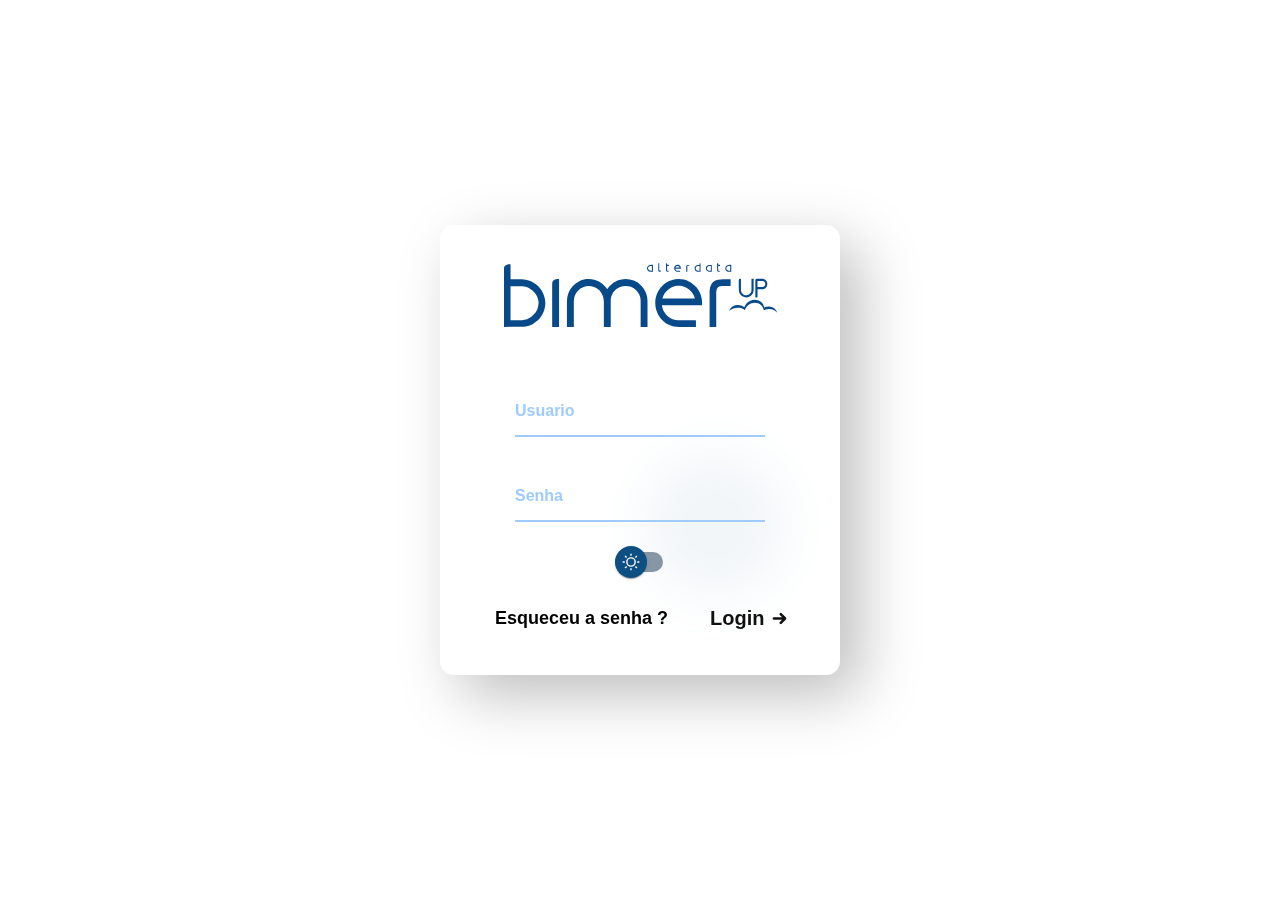
<file: index.html>
<!DOCTYPE html>
<html lang="en">
<head>
  <meta charset="UTF-8">
  <meta http-equiv="X-UA-Compatible" content="IE=edge">
  <meta name="viewport" content="width=device-width, initial-scale=1.0">
  <link rel="stylesheet" href="style.css">
  <title>Bimer UP - Login</title>
</head>
<body>
  <div class="card">
    <div class="bg">
      <img class="card-imagem" src="./assets/Bimer-logo-light.svg" alt="">
      <div class="input-container">
        <input class="input-user" type="text" id="input" required="">
        <label for="input" class="label">Usuario</label>
        <div class="underline"></div>
      </div> 
      <div class="input-container">
        <input class="input-psw" type="password" id="input-psw" required="">
        <label for="input" class="label">Senha</label>
        <div class="underline"></div>
      </div>

      <label class="ui-switch">
        <input type="checkbox" id="chk">
        <div class="slider">
          <div class="circle"></div>
        </div>
      </label>

      <a class="forgot-psw" href="#">Esqueceu a senha ?</a>
      
      <button id="loginButton">
        <p>Login</p>
        <svg stroke-width="4" stroke="currentColor" viewBox="0 0 24 24" fill="none" class="h-6 w-6" xmlns="http://www.w3.org/2000/svg">
            <path d="M14 5l7 7m0 0l-7 7m7-7H3" stroke-linejoin="round" stroke-linecap="round"></path>
        </svg>
      </button>
    </div>
    <div class="blob"></div>
  </div>
  
  <script src="script.js"></script>
</body>
</html>
</file>
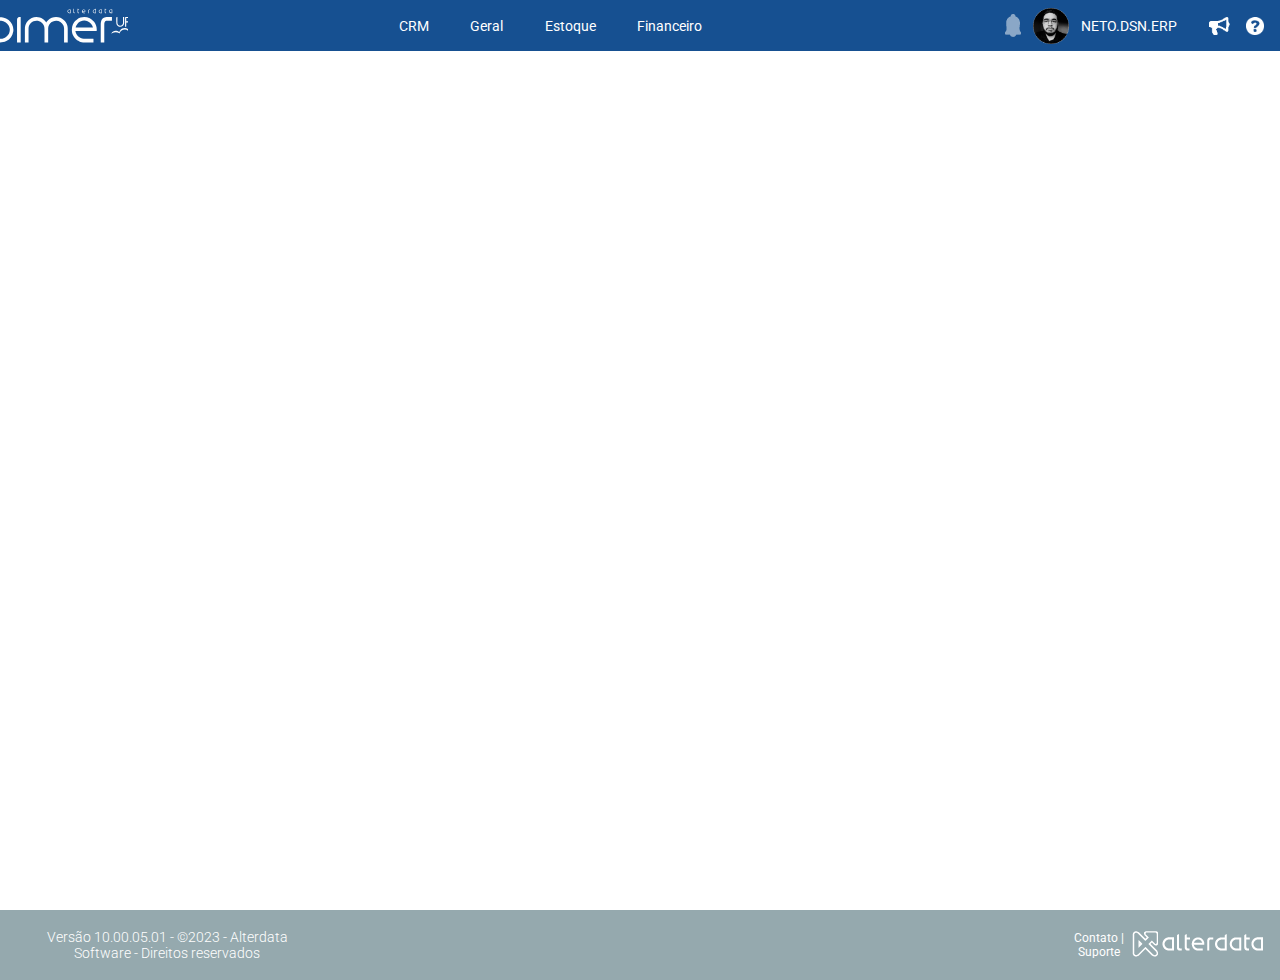
<file: inicial.html>
<!DOCTYPE html>
<html lang="en">
<head>
  <meta charset="UTF-8">
  <meta http-equiv="X-UA-Compatible" content="IE=edge">
  <meta name="viewport" content="width=device-width, initial-scale=1.0">
  <link rel="stylesheet" href="inicial.css">
  <title>Bimer Up</title>
</head>
<body>
<header>
  <nav class="navbar">
    <img src="./assets/Bimer-logo.svg" class="nav-image" alt="bimer_logo">
    <ul>
      <li><a href="#" class="nav-links">CRM</a></li>
      <li><a href="#" class="nav-links">Geral</a></li>
      <li><a href="#" class="nav-links">Estoque</a></li>
      <li><a href="#" class="nav-links">Financeiro</a></li>
    </ul>
  <div class="nav-icones">
    <img class="nav-icone-notificacao" src="assets/notificacao.png" alt="falante">
    <img class="nav-icone-user" src="assets/eu.png" alt="usuario">
    <a href="#" class="nav-links">NETO.DSN.ERP</a> 
    <img class="nav-icone" src="assets/falante.png" alt="falante">
    <img class="nav-icone" src="assets/interrogacao.png" alt="interrogacao">    
  </div>
  </nav>
</header>

<iframe class="livedesktop" src="https://livedesktop.alterdata.com.br/#/main?sysname=Wphd&usercode=177944" frameborder="0" width="100%" height="100%"></iframe>

<footer class="rodape">
  <div class="rodape-informacoes">
    <h3 class="rodape-versao">Versão 10.00.05.01 - ©2023 - Alterdata Software - Direitos reservados</h3>
    <div class="rodape-links">
      <a class="rodape-link" href="https://www.alterdata.com.br/contato">Contato</a>
      <span>|</span>
      <a class="rodape-link" href="https://cliente.alterdata.com.br/pg/login/central-login">Suporte</a>
    </div>
    <div>
      <img src="assets/logoAlterdata.png" alt="logoAlterdata">
    </div>
  </div>
  
</footer>
</body>
</html>
</file>
<file: style.css>
.card {
  position: absolute;
  top: 50%;
  left: 50%;
  transform: translate(-50%, -50%);
  width: 400px;
  height: 450px;
  border-radius: 14px;
  z-index: 1111;
  overflow: hidden;
  display: flex;
  flex-direction: column;
  align-items: center;
  justify-content: center;
  box-shadow: 20px 20px 60px #bebebe, -20px -20px 60px #ffffff;
  margin: 2e;
}

.dark .card {
  box-shadow: 2px 2px 10px #0077ff, -2px -2px 10px #0077ff;
}

.dark {
  background-color: #001c3b;
}

.bg {
  position: absolute;
  top: 5px;
  left: 5px;
  width: 390px;
  height: 440px;
  z-index: 2;
  background: rgba(255, 255, 255, .95);
  backdrop-filter: blur(24px);
  border-radius: 10px;
  overflow: hidden;
  outline: 2px solid white;
  text-align: center;
  padding: 2em 0;
}

.dark .bg {
  background: #001c3b;
  outline: #001c3b;
}

.blob {
  position: absolute;
  z-index: 1;
  top: 50%;
  left: 50%;
  width: 150px;
  height: 150px;
  border-radius: 50%;
  background-color: #0d4f83;
  opacity: 1;
  filter: blur(12px);
  animation: blob-bounce 5s infinite ease;
}

.dark .blob {
  background-color: #ffffff
}

.card-imagem {
  width: 70%;
  height: 15%;
  margin-bottom: 20px ;
}

.forgot-psw {
  padding: 0;
  margin: 0;
  border: none;
  background: none;
  position: absolute;
  text-decoration: none;
  font-family: 'Franklin Gothic Medium', 'Arial Narrow', Arial, sans-serif;
  font-weight: 600;
  bottom: 105px;
  left: 50px;   
  font-size: 18px;
  color: black;
}

.dark .forgot-psw {
  color: #ffffff;
}

.dark .input-user {
  color: #ffffff;
}

.dark .input-psw {
  color: #ffffff;
}

.forgot-psw:hover {
  color: #0d4f83;
}

.dark .forgot-psw:hover {
  color: #0077ff;
}

.input-container {
  position: relative;
  margin: 70px 0 0 70px;
  margin-top: 50px;
  width: 200px;
}

.input-container input {
  font-size: 20px;
  width: 250px;
  border: none;
  border-bottom: 2px solid #9fccfd;
  padding: 5px 0;
  background-color: transparent;
  outline: none;
}

.input-container .label {
  position: absolute;
  top: 0;
  left: 0;
  font-family: 'Franklin Gothic Medium', 'Arial Narrow', Arial, sans-serif;
  font-weight: 600;
  color: #9fccfd;
  transition: all 0.3s ease;
  pointer-events: none;
}

.input-container input:focus ~ .label,
.input-container input:valid ~ .label {
  top: -20px;
  font-size: 16px;
  color: #005580;
}

.dark .input-container input:focus ~ .label,
.dark .input-container input:valid ~ .label {
  color: #ffffff;
}

.input-container .underline {
  position: absolute;
  bottom: 0;
  left: 0;
  height: 2px;
  width: 250px;
  background-color: #0d4f83;
  transform: scaleX(0);
  transition: all 0.3s ease;
}

.dark .input-container .underline {
  background-color: #ffffff;
}

.input-container input:focus ~ .underline,
.input-container input:valid ~ .underline {
  transform: scaleX(1);
}

.input-container input:focus ~ .underline,
.input-container input:valid ~ .underline{
  display: block;
}

button {
  --primary-color: #111;
  --hovered-color: #0d4f83;
  padding: 0;
  margin: 0;
  border: none;
  background: none;
  bottom: -65px;
  left: 265px; 
  font-family: 'Franklin Gothic Medium', 'Arial Narrow', Arial, sans-serif;
  cursor: pointer;  
  position: relative;
  display: flex;
  font-weight: 600;
  font-size: 20px;
  gap: 0.5rem;
  align-items: center;
}

.input-user {
  text-transform: uppercase;
}
.dark button {
  --primary-color: #ffffff;
  --hovered-color: #0077ff;
}

button p {
  margin: 0;
  position: relative;
  font-size: 20px;
  color: var(--primary-color)
}

button::after {
  position: absolute;
  content: "";
  width: 0;
  left: 0;
  bottom: -7px;
  background: var(--hovered-color);
  height: 2px;
  transition: 0.3s ease-out;
}

button p::before {
  position: absolute;
/*   box-sizing: border-box; */
  content: "Login";
  width: 0%;
  inset: 0;
  color: var(--hovered-color);
  overflow: hidden;
  transition: 0.3s ease-out;
}

button:hover::after {
  width: 100%;
}

button:hover p::before {
  width: 100%;
}

button:hover svg {
  transform: translateX(4px);
  color: var(--hovered-color)
}

button svg {
  color: var(--primary-color);
  transition: 0.2s;
  position: relative;
  width: 15px;
  transition-delay: 0.2s;
}

/* switch settings 👇 */

.ui-switch {
  /* switch */
  --switch-bg: rgb(135, 150, 165);
  --switch-width: 48px;
  --switch-height: 20px;
  /* circle */
  --circle-diameter: 32px;
  --circle-bg: #0d4f83;
  --circle-inset: calc((var(--circle-diameter) - var(--switch-height)) / 2);
}

.ui-switch input {
  display: none;
}

.slider {
  -webkit-appearance: none;
  -moz-appearance: none;
  appearance: none;
  width: var(--switch-width);
  height: var(--switch-height);
  background: var(--switch-bg);
  border-radius: 999px;
  position: relative;
  cursor: pointer;
  right: -170px;
  bottom: -30px;
}

.slider .circle {
  top: calc(var(--circle-inset) * -1);
  left: 0;
  width: var(--circle-diameter);
  height: var(--circle-diameter);
  position: absolute;
  background: var(--circle-bg);
  border-radius: inherit;
  background-image: url("[data-uri]");
  background-repeat: no-repeat;
  background-position: center center;
  -webkit-transition: left 150ms cubic-bezier(0.4, 0, 0.2, 1) 0ms, -webkit-transform 150ms cubic-bezier(0.4, 0, 0.2, 1) 0ms;
  -o-transition: left 150ms cubic-bezier(0.4, 0, 0.2, 1) 0ms, transform 150ms cubic-bezier(0.4, 0, 0.2, 1) 0ms;
  transition: left 150ms cubic-bezier(0.4, 0, 0.2, 1) 0ms, transform 150ms cubic-bezier(0.4, 0, 0.2, 1) 0ms, -webkit-transform 150ms cubic-bezier(0.4, 0, 0.2, 1) 0ms;
  display: -webkit-box;
  display: -ms-flexbox;
  display: flex;
  -webkit-box-align: center;
  -ms-flex-align: center;
  align-items: center;
  -webkit-box-pack: center;
  -ms-flex-pack: center;
  justify-content: center;
  box-shadow: 0px 2px 1px -1px rgba(0,0,0,0.2), 0px 1px 1px 0px rgba(0,0,0,0.14), 0px 1px 3px 0px rgba(0,0,0,0.12);
  ;
}

.slider .circle::before {
  content: "";
  position: absolute;
  width: 100%;
  height: 100%;
  background: rgba(255, 255, 255, 0.75);
  border-radius: inherit;
  -webkit-transition: all 500ms;
  -o-transition: all 500ms;
  transition: all 500ms;
  opacity: 0;
}

/* actions */

.ui-switch input:checked+.slider .circle {
  left: calc(100% - var(--circle-diameter));
  background-image: url("[data-uri]");
}

.ui-switch input:active+.slider .circle::before {
  -webkit-transition: 0s;
  -o-transition: 0s;
  transition: 0s;
  opacity: 1;
  width: 0;
  height: 0;
}

@keyframes blob-bounce {
  0% {
    transform: translate(-100%, -100%) translate3d(0, 0, 0);
  }

  25% {
    transform: translate(-100%, -160%) translate3d(150%, 0, 0);
  }

  50% {
    transform: translate(-100%, -160%) translate3d(150%, 160%, 0);
  }

  75% {
    transform: translate(-160%, -100%) translate3d(0, 160%, 0);
  }

  100% {
    transform: translate(-160%, -100%) translate3d(0, 0, 0);
  }
}

@media screen and (max-width: 500px) {
  .blob {
    background: #ffffff;
  }
  
  .card{
    box-shadow: none
  }

  .dark .blob {
    background: #001c3b;
  }

  .dark .card{
    box-shadow: none
  }
}
</file>
<file: inicial.css>
@import url('https://fonts.googleapis.com/css2?family=Roboto:wght@100;300;400&display=swap');


body {
  margin: 0;
  padding: 0;
  box-sizing: border-box;
}

.navbar {
  background-color: #165091;
  display: flex;
  justify-content: space-between;
  align-items: center;
}

.navbar ul {
  list-style: none;
  margin: 0;
  padding: 0;
  display: flex;
}

.navbar li {
  margin-right: 10px;
}

.navbar li:last-child {
  margin-right: 0;
}

.nav-links {
  display: flex;
  padding: 10px;
  color: #fff;
  text-decoration: none;
  margin: .4em;
  box-sizing: border-box;
  font-family: 'Roboto', sans-serif;
  font-size: 14px;
  line-height: 20px;
}

.nav-links:hover {
  background-color: #3270b8;
  
}

.nav-image{
  display: flex;
  align-items: center;
  height: 3.9vh;
  width: 10vw;
}

.nav-icone {
  display: flex;
  align-items: center;
  height: 2vh; 
}

.nav-icones {
  display: flex;
  flex-direction: row;
  align-items: center;
  gap: 1em;
  padding: 0 1em;
  text-decoration: none;
}

.nav-icone-notificacao {
  display: flex;
  flex-direction: row;
  align-items: center;
  padding: 0 1em;
  height: 2.5vh;
  text-decoration: none;
  opacity: 50%;
  margin-right: -20px;
}

.nav-icone-user {
  text-decoration: none;
  height: 4vh;
  margin-right: -20px;
}

.rodape {
  background-color: #95a9ae;
  color: #fff;
  padding: 5px;
  text-align: center;
  flex: 1; /* Ocupa o espaço restante disponível */
  font-family: 'Roboto', sans-serif; 
  font-size: 12px;
  
}

.rodape-informacoes {
  display: flex;
  justify-content: space-between;
  flex-direction: row;
  align-items: center;
  text-align: center;
  padding: 0 1em
}

.livedesktop {
  height: 95vh;
}

.rodape-versao {
  font-weight: 300;
}

.rodape-links {
  margin-left: 60%;
}

.rodape-link {
  text-decoration: none;
  font-family: 'Roboto', sans-serif; 
  color: #fff;
}

.rodape-link:hover {
  color: #0d4f83;
}
</file>
